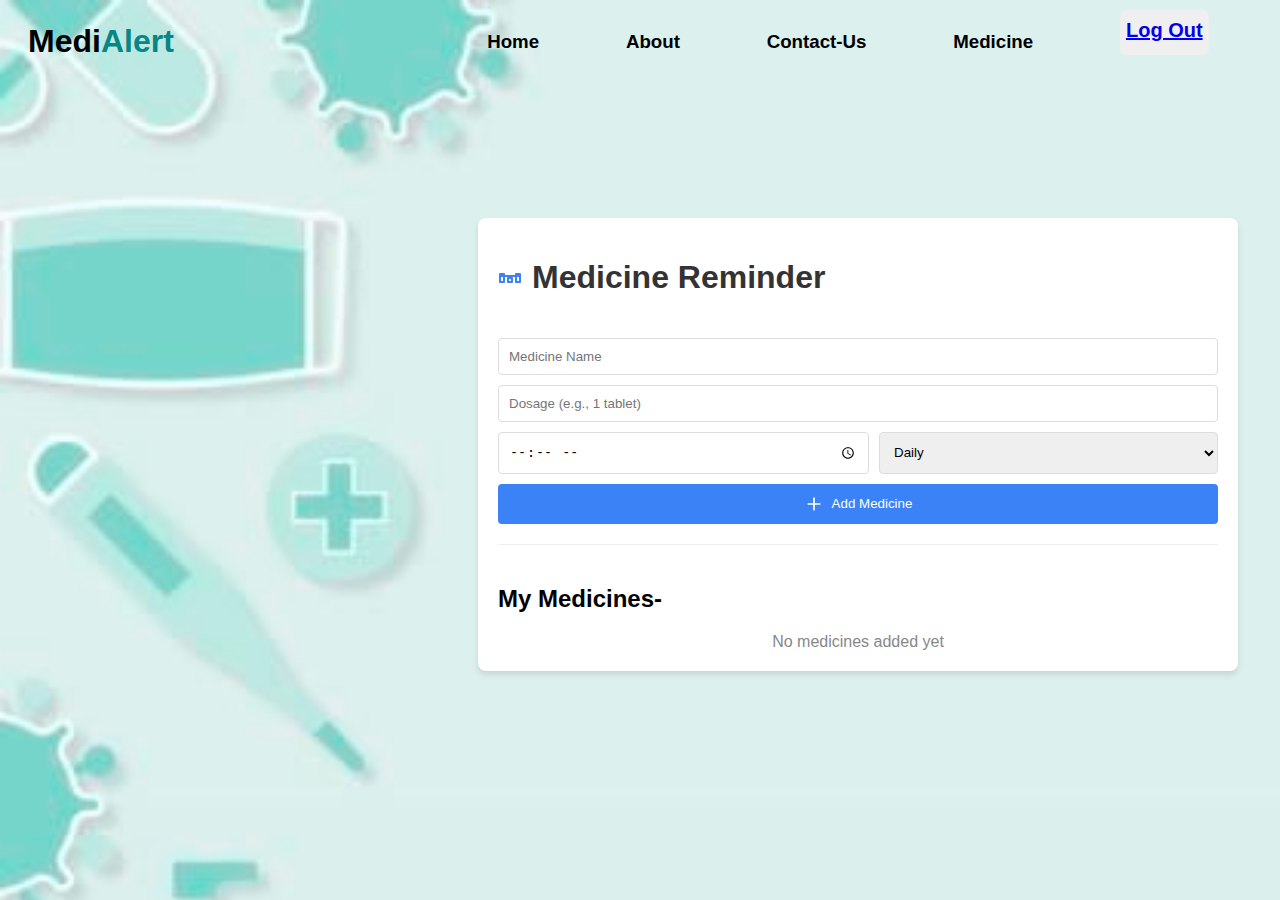
<file: home.html>
<!DOCTYPE html>
<html lang="en">
<head>
    <meta charset="UTF-8">
    <meta name="viewport" content="width=device-width, initial-scale=1.0">
    <title>Medicine Reminder App</title>
    <style>
        body {
            font-family: Arial, sans-serif;
            max-width: 200vh;
            
            padding: 20px;
          background-image:url(medd.jpeg) ;
          background-size: cover;  
        }
        .nav {
             
             display: flex;
             justify-content:space-around;
             padding: 10px 0;
             position: relative;
             width: 100%;
             top: -4vh;
             z-index: 10;
            }
        .navbar{
             width: 90%;
             display: flex;
             align-items: center;
             display: flex;
             justify-content: space-around;
             margin-left: 30vh;
             }

        .container {
            background-color: white;
            width: 80vh;
            border-radius: 8px;
            box-shadow: 0 4px 6px rgba(0, 0, 0, 0.1);
            padding: 20px;
            margin-top: 10vh;
            margin-left: 50vh;
           
        }

        .header {
            display: flex;
            align-items: center;
            margin-bottom: 20px;
        }

        .header h1 {
            margin-left: 10px;
            color: #333;
        }

        .input-section {
            display: flex;
            flex-direction: column;
            gap: 10px;
            margin-bottom: 20px;
        }

        .input-section input, 
        .input-section select {
            padding: 10px;
            border: 1px solid #ddd;
            border-radius: 4px;
        }

        .input-row {
            display: flex;
            gap: 10px;
        }

        .btn {
            padding: 10px;
            border: none;
            border-radius: 4px;
            cursor: pointer;
            display: flex;
            align-items: center;
            justify-content: center;
        }

        .btn-primary {
            background-color: #3B82F6;
            color: white;
            width: 100%;
        }

        .btn-edit {
            background-color: transparent;
            color: #3B82F6;
        }

        .btn-delete {
            background-color: transparent;
            color: #EF4444;
        }

        .medicine-list {
            border-top: 1px solid #eee;
            padding-top: 20px;
        }

        .medicine-item {
            display: flex;
            justify-content: space-between;
            align-items: center;
            padding: 10px 0;
            border-bottom: 1px solid #eee;
        }

        .medicine-item-actions {
            display: flex;
            gap: 10px;
        }

        .empty-state {
            text-align: center;
            color: #888;
            margin-top: 20px;
        }
    </style>
</head>
<body>
    <div class="nav">
        <h1>Medi<span style="color: rgb(6, 134, 134);">Alert</span></h1>
        <div class="navbar">
        <div id="Home" ><h3 style="cursor: pointer;">Home</h3></div>
        <div id="About"><h3 style="cursor: pointer;">About</h3></div>
        <div id="Contact Us"><h3 style="cursor: pointer;">Contact-Us</h3></div>
        <div id="About"><h3 style="cursor: pointer;">Medicine</h3></div>
        <button style="height: 5vh;border: #17e0e7;cursor: pointer;border-radius: 0.1rem;
        margin-top: -2vh;border-radius: 0.5em;">
          <a href="index.html" <div id="About "><h2 style="margin-top: 0.8vh;">Log Out</h2></div></button>   </a>  
    </div>   
    </div>
    <div class="container">
        
        <div class="header">
            <svg xmlns="http://www.w3.org/2000/svg" width="24" height="24" viewBox="0 0 24 24" fill="none" stroke="#3B82F6" stroke-width="2" stroke-linecap="round" stroke-linejoin="round">
                <path d="M6 8H2v8h4v-8z"/>
                <path d="M22 8h-4v8h4V8z"/>
                <path d="M14 16v-4h-4v4h4z"/>
                <path d="M2 10h20"/>
            </svg>
            <h1>Medicine Reminder</h1>
        </div>

        <div class="input-section">
            <input type="text" id="medicineName" placeholder="Medicine Name">
            <input type="text" id="medicineDosage" placeholder="Dosage (e.g., 1 tablet)">
            <div class="input-row">
                <input type="time" id="medicineTime" style="flex-grow: 1;">
                <select id="medicineFrequency" style="flex-grow: 1;">
                    <option value="daily">Daily</option>
                    <option value="weekly">Weekly</option>
                    <option value="monthly">Monthly</option>
                </select>
            </div>
            <button id="addMedicineBtn" class="btn btn-primary">
                <svg xmlns="http://www.w3.org/2000/svg" width="20" height="20" viewBox="0 0 24 24" fill="none" stroke="currentColor" stroke-width="2" stroke-linecap="round" stroke-linejoin="round" style="margin-right: 8px;">
                    <line x1="12" y1="5" x2="12" y2="19"></line>
                    <line x1="5" y1="12" x2="19" y2="12"></line>
                </svg>
                Add Medicine
            </button>
        </div>

        <div class="medicine-list" id="medicineList">
            <h2>My Medicines-</h2>
            <div id="emptyState" class="empty-state">
                No medicines added yet
            </div>
        </div>
    </div>

    <script>
        
        class MedicineReminderApp {
            constructor() {
                this.medicines = [];
                this.editingMedicineId = null;

                this.medicineName = document.getElementById('medicineName');
                this.medicineDosage = document.getElementById('medicineDosage');
                this.medicineTime = document.getElementById('medicineTime');
                this.medicineFrequency = document.getElementById('medicineFrequency');
                this.addMedicineBtn = document.getElementById('addMedicineBtn');
                this.medicineList = document.getElementById('medicineList');
                this.emptyState = document.getElementById('emptyState');

                this.setupEventListeners();
                this.requestNotificationPermission();
            }

            setupEventListeners() {
                this.addMedicineBtn.addEventListener('click', () => {
                    this.editingMedicineId ? this.updateMedicine() : this.addMedicine();
                });
            }

            requestNotificationPermission() {
                if ('Notification' in window) {
                    Notification.requestPermission();
                }
            }

            addMedicine() {
                const medicine = {
                    id: Date.now(),
                    name: this.medicineName.value,
                    dosage: this.medicineDosage.value,
                    time: this.medicineTime.value,
                    frequency: this.medicineFrequency.value
                };

                if (!medicine.name || !medicine.time) {
                    alert('Please enter medicine name and time');
                    return;
                }

                this.medicines.push(medicine);
                this.setupReminder(medicine);
                this.renderMedicineList();
                this.clearInputs();
            }

            setupReminder(medicine) {
                const [hours, minutes] = medicine.time.split(':');
                const reminderTime = new Date();
                reminderTime.setHours(parseInt(hours), parseInt(minutes), 0);

                const dailyReminder = setInterval(() => {
                    const now = new Date();
                    if (now.getHours() === reminderTime.getHours() && 
                        now.getMinutes() === reminderTime.getMinutes()) {
                        this.createNotification(medicine);
                    }
                }, 60000);

                medicine.reminder = dailyReminder;
            }

            createNotification(medicine) {
                if (Notification.permission === 'granted') {
                    new Notification(`Time to take your ${medicine.name}`, {
                        body: `Dosage: ${medicine.dosage}`
                    });
                }
            }

            renderMedicineList() {
                const listContainer = document.createElement('div');
                this.medicines.forEach(medicine => {
                    const medicineItem = document.createElement('div');
                    medicineItem.className = 'medicine-item';
                    medicineItem.innerHTML = `
                        <div>
                            <strong>${medicine.name}</strong>
                            <p>${medicine.dosage} at ${medicine.time}</p>
                        </div>
                        <div class="medicine-item-actions">
                            <button class="btn btn-edit" onclick="app.editMedicine(${medicine.id})">
                                <svg xmlns="http://www.w3.org/2000/svg" width="20" height="20" viewBox="0 0 24 24" fill="none" stroke="currentColor" stroke-width="2" stroke-linecap="round" stroke-linejoin="round">
                                    <path d="M17 3a2.828 2.828 0 1 1 4 4L7.5 20.5 2 22l1.5-5.5L17 3z"></path>
                                </svg>
                            </button>
                            <button class="btn btn-delete" onclick="app.removeMedicine(${medicine.id})">
                                <svg xmlns="http://www.w3.org/2000/svg" width="20" height="20" viewBox="0 0 24 24" fill="none" stroke="currentColor" stroke-width="2" stroke-linecap="round" stroke-linejoin="round">
                                    <polyline points="3 6 5 6 21 6"></polyline>
                                    <path d="M19 6v14a2 2 0 0 1-2 2H7a2 2 0 0 1-2-2V6m3 0V4a2 2 0 0 1 2-2h4a2 2 0 0 1 2 2v2"></path>
                                </svg>
                            </button>
                        </div>
                    `;
                    listContainer.appendChild(medicineItem);
                });

                const existingList = this.medicineList.querySelector('.medicine-item');
                if (existingList) {
                    this.medicineList.removeChild(existingList.parentNode);
                }

                this.medicineList.appendChild(listContainer);
                this.emptyState.style.display = this.medicines.length ? 'none' : 'block';
            }

            editMedicine(id) {
                const medicine = this.medicines.find(m => m.id === id);
                if (medicine) {
                    this.editingMedicineId = id;
                    this.medicineName.value = medicine.name;
                    this.medicineDosage.value = medicine.dosage;
                    this.medicineTime.value = medicine.time;
                    this.medicineFrequency.value = medicine.frequency;
                    this.addMedicineBtn.textContent = 'Update Medicine';
                }
            }

            updateMedicine() {
                const index = this.medicines.findIndex(m => m.id === this.editingMedicineId);
                if (index !== -1) {
            
                    clearInterval(this.medicines[index].reminder);

                    
                    this.medicines[index] = {
                        ...this.medicines[index],
                        name: this.medicineName.value,
                        dosage: this.medicineDosage.value,
                        time: this.medicineTime.value,
                        frequency: this.medicineFrequency.value
                    };

                
                    this.setupReminder(this.medicines[index]);

                    this.renderMedicineList();
                    this.clearInputs();
                    this.editingMedicineId = null;
                    this.addMedicineBtn.textContent = 'Add Medicine';
                }
            }

            removeMedicine(id) {
                const index = this.medicines.findIndex(m => m.id === id);
                if (index !== -1) {
            
                    clearInterval(this.medicines[index].reminder);
                    
        
                    this.medicines.splice(index, 1);
                    this.renderMedicineList();
                }
            }

            clearInputs() {
                this.medicineName.value = '';
                this.medicineDosage.value = '';
                this.medicineTime.value = '';
                this.medicineFrequency.value = 'daily';
            }
        }


        const app = new MedicineReminderApp();
        
    </script>
</body>
</html>
</file>
